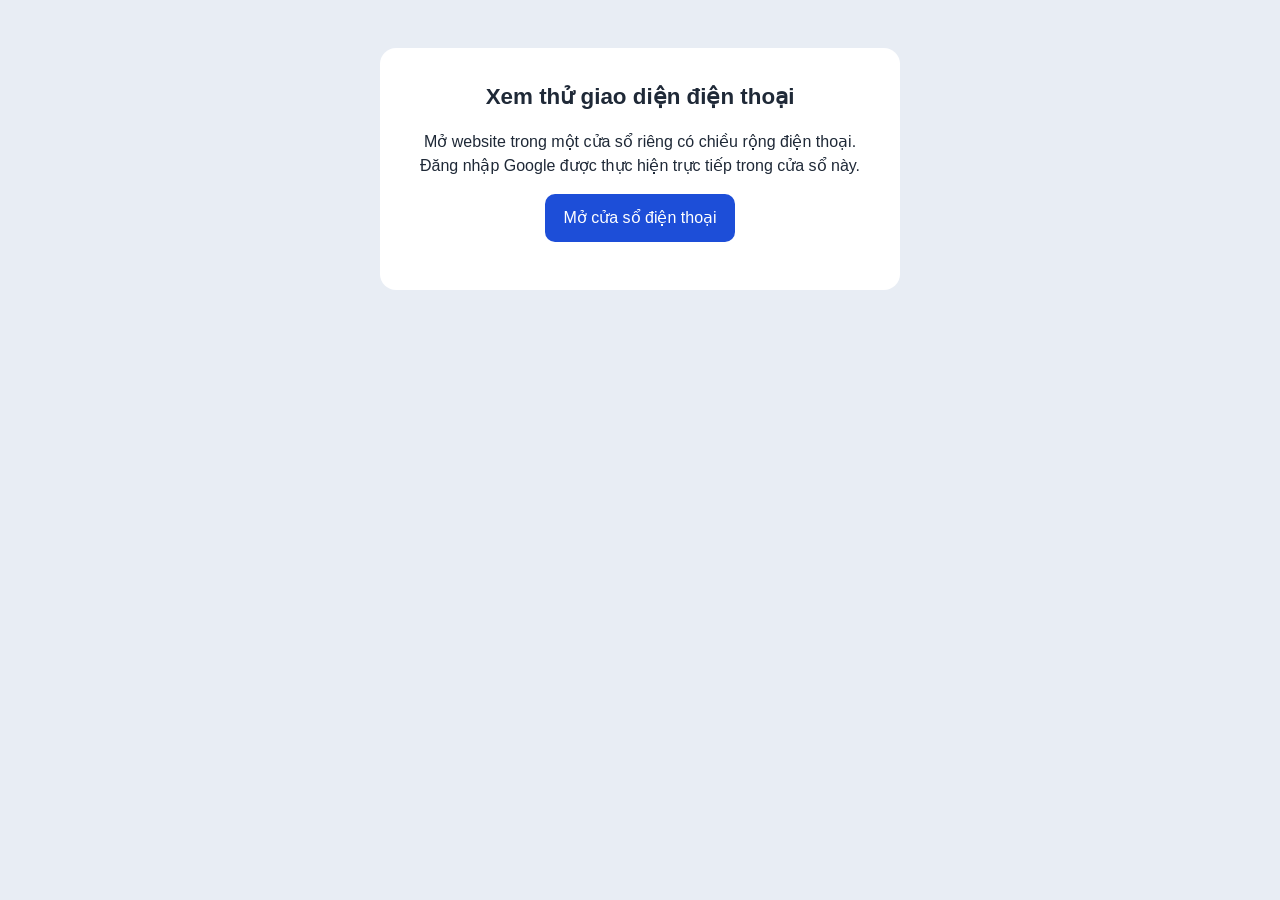
<file: mobile-preview.html>
<!doctype html>
<html lang="vi">
<head>
  <meta charset="utf-8">
  <meta name="viewport" content="width=device-width, initial-scale=1">
  <title>Xem thử giao diện điện thoại</title>
  <style>
    * { box-sizing: border-box; }
    body { margin: 0; padding: 48px 20px; background: #e8edf4; color: #1f2937; font: 16px/1.5 Arial, sans-serif; text-align: center; }
    main { max-width: 520px; margin: auto; padding: 32px; border-radius: 16px; background: white; }
    h1 { font-size: 1.4rem; margin: 0 0 12px; }
    button { border: 0; border-radius: 10px; padding: 12px 18px; color: white; background: #1d4ed8; font: inherit; cursor: pointer; }
    button:focus-visible { outline: 3px solid #1d4ed8; outline-offset: 3px; }
    #status { color: #475569; }
  </style>
</head>
<body>
  <main>
    <h1>Xem thử giao diện điện thoại</h1>
    <p>Mở website trong một cửa sổ riêng có chiều rộng điện thoại. Đăng nhập Google được thực hiện trực tiếp trong cửa sổ này.</p>
    <button id="openPreview" type="button">Mở cửa sổ điện thoại</button>
    <p id="status" aria-live="polite"></p>
  </main>
  <script>
    document.getElementById("openPreview").addEventListener("click", () => {
      const preview = window.open("./index.html", "quizMobilePreview", "popup=yes,width=390,height=844,resizable=yes,scrollbars=yes");
      document.getElementById("status").textContent = preview
        ? "Đã mở cửa sổ xem thử. Sau khi đăng nhập, bạn có thể tiếp tục trong cửa sổ đó."
        : "Trình duyệt đã chặn cửa sổ. Hãy cho phép cửa sổ bật lên rồi thử lại.";
      if (preview) preview.focus();
    });
  </script>
</body>
</html>
</file>
